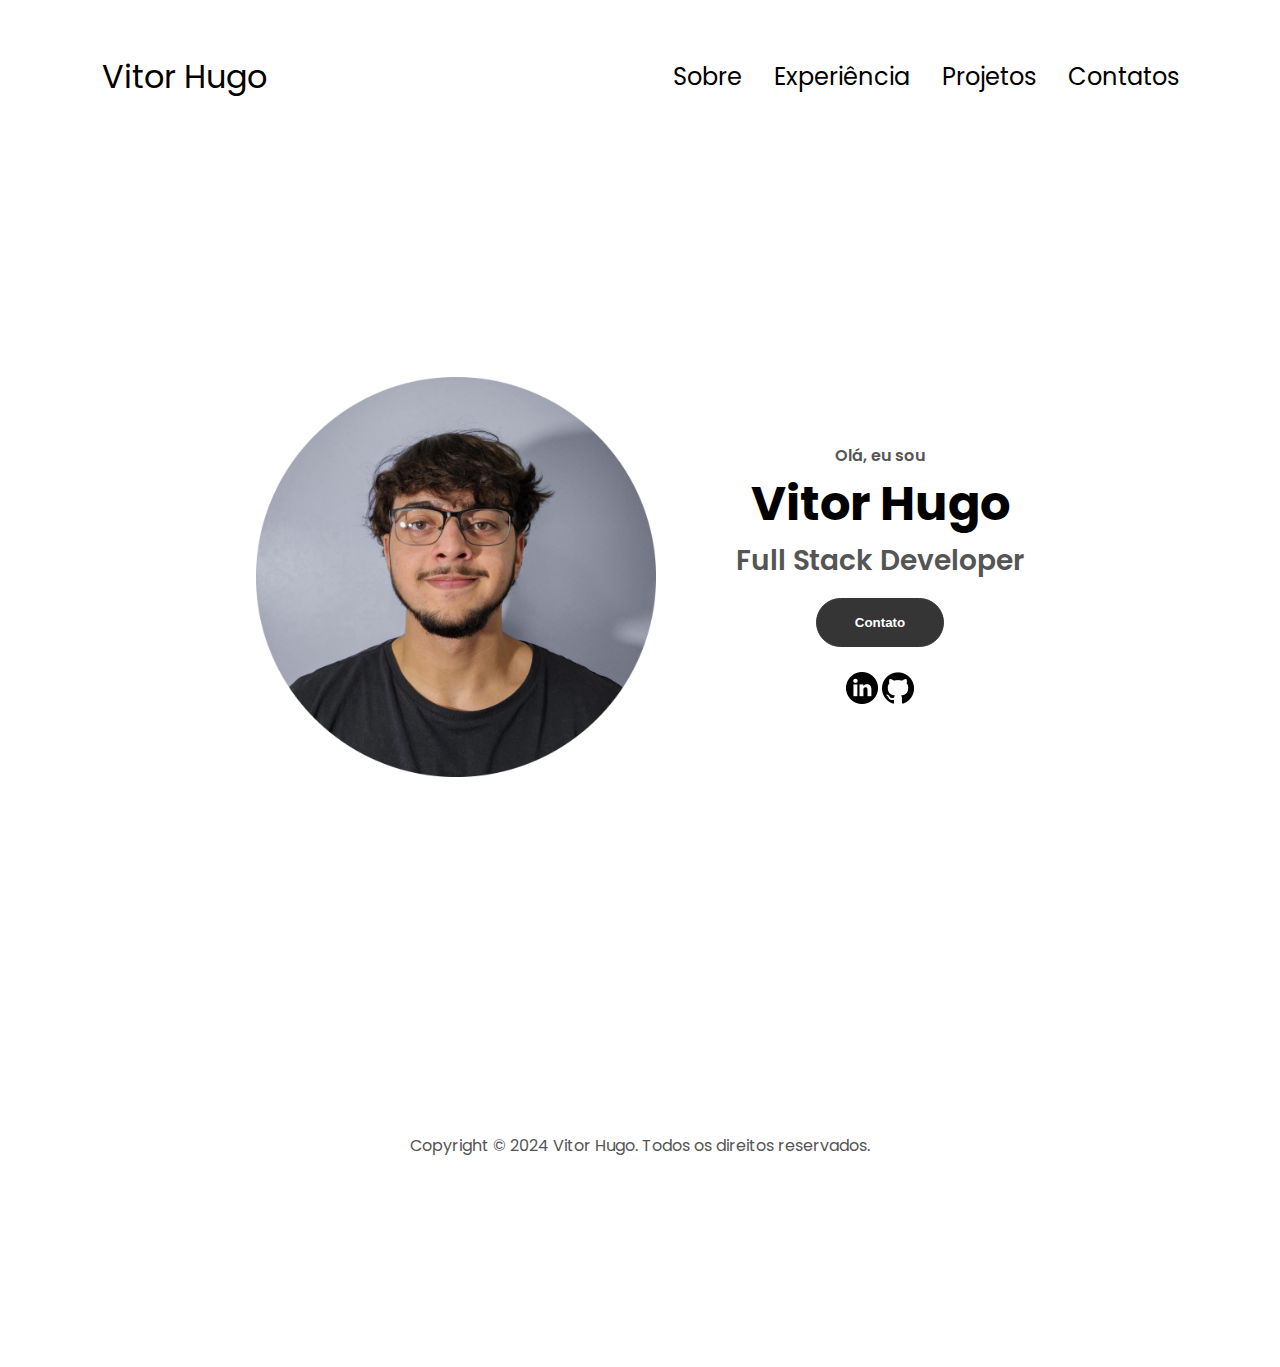
<file: index.html>
<!DOCTYPE html>
<html lang="pt-br">
  <head>
    <meta charset="UTF-8" />
    <meta http-equiv="X-UA-Compatible" content="IE=edge" />
    <meta name="viewport" content="width=device-width, initial-scale=1.0" />
    <title>Portifólio</title>
    <link rel="stylesheet" href="/css/style.css" />
    <link rel="stylesheet" href="/css/mediaqueries.css" />
  </head>
  <body>
    <div class="container-header">
      <nav id="nav">
        <div class="logo"> <a href="index.html">Vitor Hugo</a></div>
        <br>
        <div>
          <ul class="links">
            <li><a href="/html/sobre.html">Sobre</a></li>
            <li><a href="/html/experiencia.html">Experiência</a></li>
            <li><a href="/html/projetos.html">Projetos</a></li>
            <li><a href="/html/contato.html">Contatos</a></li>
          </ul>
        </div>
      </nav>
    </div>

    <!-- --------------------------------------------------------------------------------------------------------------- -->
    <section id="perfil">
      <div class="foto-container">
        <img src="assets/perfil.jpg" alt="Vitor Hugo foto de perfil" />
      </div>
      <div class="sessao-texto">
        <p class="sessao-p1">Olá, eu sou</p>
        <h1 class="titulo">Vitor Hugo</h1>
        <p class="sessao-p2">Full Stack Developer</p>
        <div class="container-botao">
         
          <button class="btn btn-color-1" onclick="location.href='https://api.whatsapp.com/send/?phone=5514998864183&text&type=phone_number&app_absent=0'">
            Contato
          </button>
        </div>
        <br>
        <div id="container-social">
          <img
            src="/assets/linkedin.png" alt="Meu perfil no linkedin" class="icon" onclick="location.href='https://linkedin.com/in/vitorhugorodri'"
          />
          <img
            src="/assets/github.png"
            alt="My Github perfil"
            class="icon"
            onclick="location.href='https://github.com/vitorhugouau'"
          />
        </div>
      </div>
    </section>
    <!-- --------------------------------------------------------------------------------------------- -->
<br>
    <footer>
      <p>Copyright &#169; 2024 Vitor Hugo. Todos os direitos reservados.</p>
    </footer>

  </body>
</html>
</file>
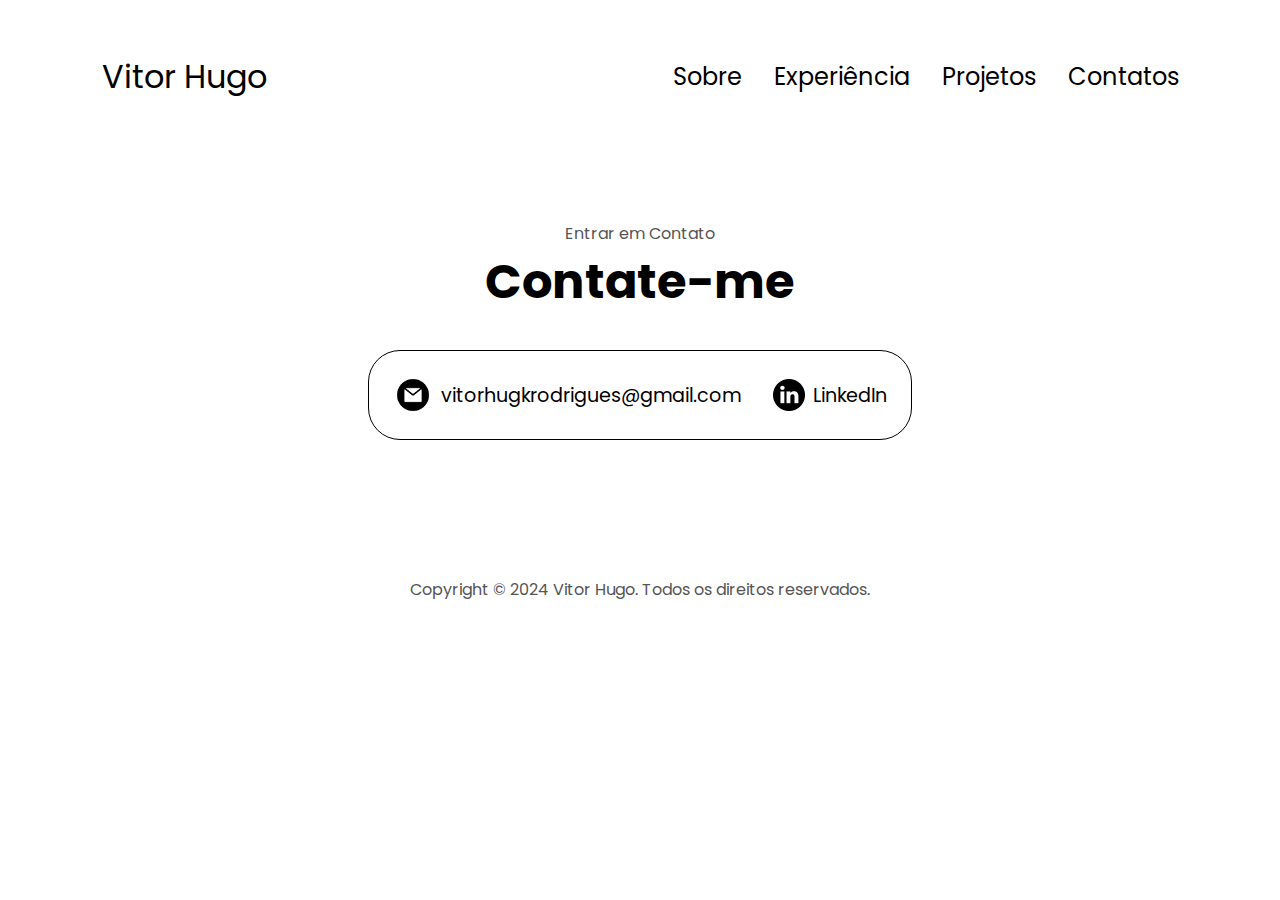
<file: html/contato.html>
<!DOCTYPE html>
<html lang="pt-br">
  <head>
    <meta charset="UTF-8" />
    <meta http-equiv="X-UA-Compatible" content="IE=edge" />
    <meta name="viewport" content="width=device-width, initial-scale=1.0" />
    <title>Meu Contato</title>
    <link rel="stylesheet" href="/css/style.css" />
    <link rel="stylesheet" href="/css/mediaqueries.css" />
  </head>
  <body>
    <div class="container-header">
      <nav id="nav">
        <div class="logo"> <a href="../index.html">Vitor Hugo</a></div>
        <br>
        <div>
          <ul class="links">
            <li><a href="sobre.html">Sobre</a></li>
            <li><a href="experiencia.html">Experiência</a></li>
            <li><a href="projetos.html">Projetos</a></li>
            <li><a href="contato.html">Contatos</a></li>
          </ul>
        </div>
      </nav>
    </div>
    
    <section id="contato">
        <p class="sessao-p1">Entrar em Contato</p>
        <h1 class="titulo">Contate-me</h1>
        <div class="contato-container">
          <div class="contato-info-container">
            <img
              src="/assets/email.png"
              alt="Email"
              class="icon contato-icon email-icon"
            />
            <p><a href="mailto:vitorhugkrodrigues@gmail.com">vitorhugkrodrigues@gmail.com</a></p>
          </div>
          <div class="contato-info-container">
            <img
              src="/assets/linkedin.png"
              alt="LinkedIn icon"
              class="icon contato-icon"
            />
            <p><a href="https://linkedin.com/in/vitorhugorodri">LinkedIn</a></p>
          </div>
        </div>
      </section>
      <br>
          <footer>
            <p>Copyright &#169; 2024 Vitor Hugo. Todos os direitos reservados.</p>
          </footer>

        </body>
      </html>
</file>
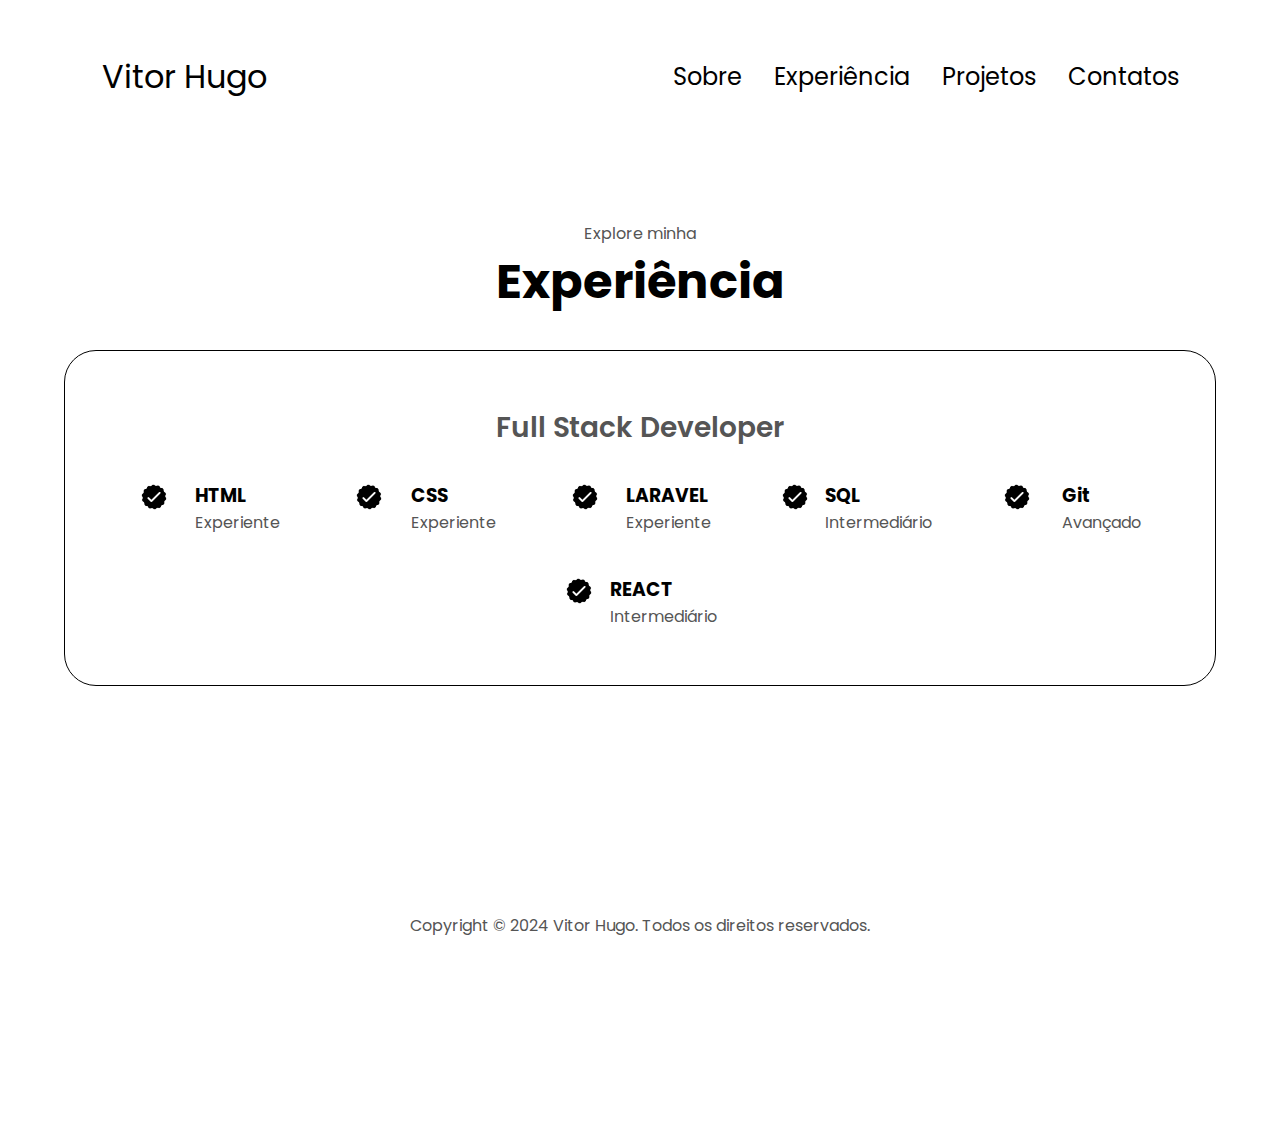
<file: html/experiencia.html>
<!DOCTYPE html>
<html lang="pt-br">
  <head>
    <meta charset="UTF-8" />
    <meta http-equiv="X-UA-Compatible" content="IE=edge" />
    <meta name="viewport" content="width=device-width, initial-scale=1.0" />
    <title>Minhas Experiências</title>
    <link rel="stylesheet" href="/css/style.css" />
    <link rel="stylesheet" href="/css/mediaqueries.css" />
  </head>
  <body>
    <div class="container-header">
      <nav id="nav">
        <div class="logo"> <a href="../index.html">Vitor Hugo</a></div>
        <br>
        <div>
          <ul class="links">
            <li><a href="sobre.html">Sobre</a></li>
            <li><a href="experiencia.html">Experiência</a></li>
            <li><a href="projetos.html">Projetos</a></li>
            <li><a href="contato.html">Contatos</a></li>
          </ul>
        </div>
      </nav>
    </div>
    
    <section id="experiencia">
        <p class="sessao-p1">Explore minha</p>
        <h1 class="titulo">Experiência</h1>
        <div class="experiencia-container">
          <div class="sobre-containers">
            <div class="detalhes-container">
              <h2 class="experiencia-sub-titulo">Full Stack Developer</h2>
              <div class="article-container">
                <article>
                  <img
                    src="/assets/checkmark.png"
                    alt="Experience icon"
                    class="icon"
                  />
                  <div>
                    <h3>HTML</h3>
                    <p> Experiente</p>
                  </div>
                </article>
                <article>
                  <img
                    src="/assets/checkmark.png"
                    alt="Experience icon"
                    class="icon"
                  />
                  <div>
                    <h3>CSS</h3>
                    <p>Experiente</p>
                  </div>
                </article>
                <article>
                  <img
                    src="/assets/checkmark.png"
                    alt="Experience icon"
                    class="icon"
                  />
                  <div>
                    <h3>LARAVEL</h3>
                    <p>Experiente</p>
                  </div>
                </article>
                <article>
                  <img
                    src="/assets/checkmark.png"
                    alt="Experience icon"
                    class="icon"
                  />
                  <div>
                    <h3>SQL</h3>
                    <p>Intermediário</p>
                  </div>
                </article>
                <article>
                  <img
                    src="/assets/checkmark.png"
                    alt="Experience icon"
                    class="icon"
                  />
                  <div>
                    <h3>Git</h3>
                    <p>Avançado</p>
                  </div>
                </article>
                <article>
                  <img
                    src="/assets/checkmark.png"
                    alt="Experience icon"
                    class="icon"
                  />
                  <div>
                    <h3>REACT</h3>
                    <p>Intermediário</p>
                  </div>
                </article>
              </div>
            </div>
          </div>
        </div>
      </section>
          <footer>
            <p>Copyright &#169; 2024 Vitor Hugo. Todos os direitos reservados.</p>
          </footer>
          
        </body>
      </html>
</file>
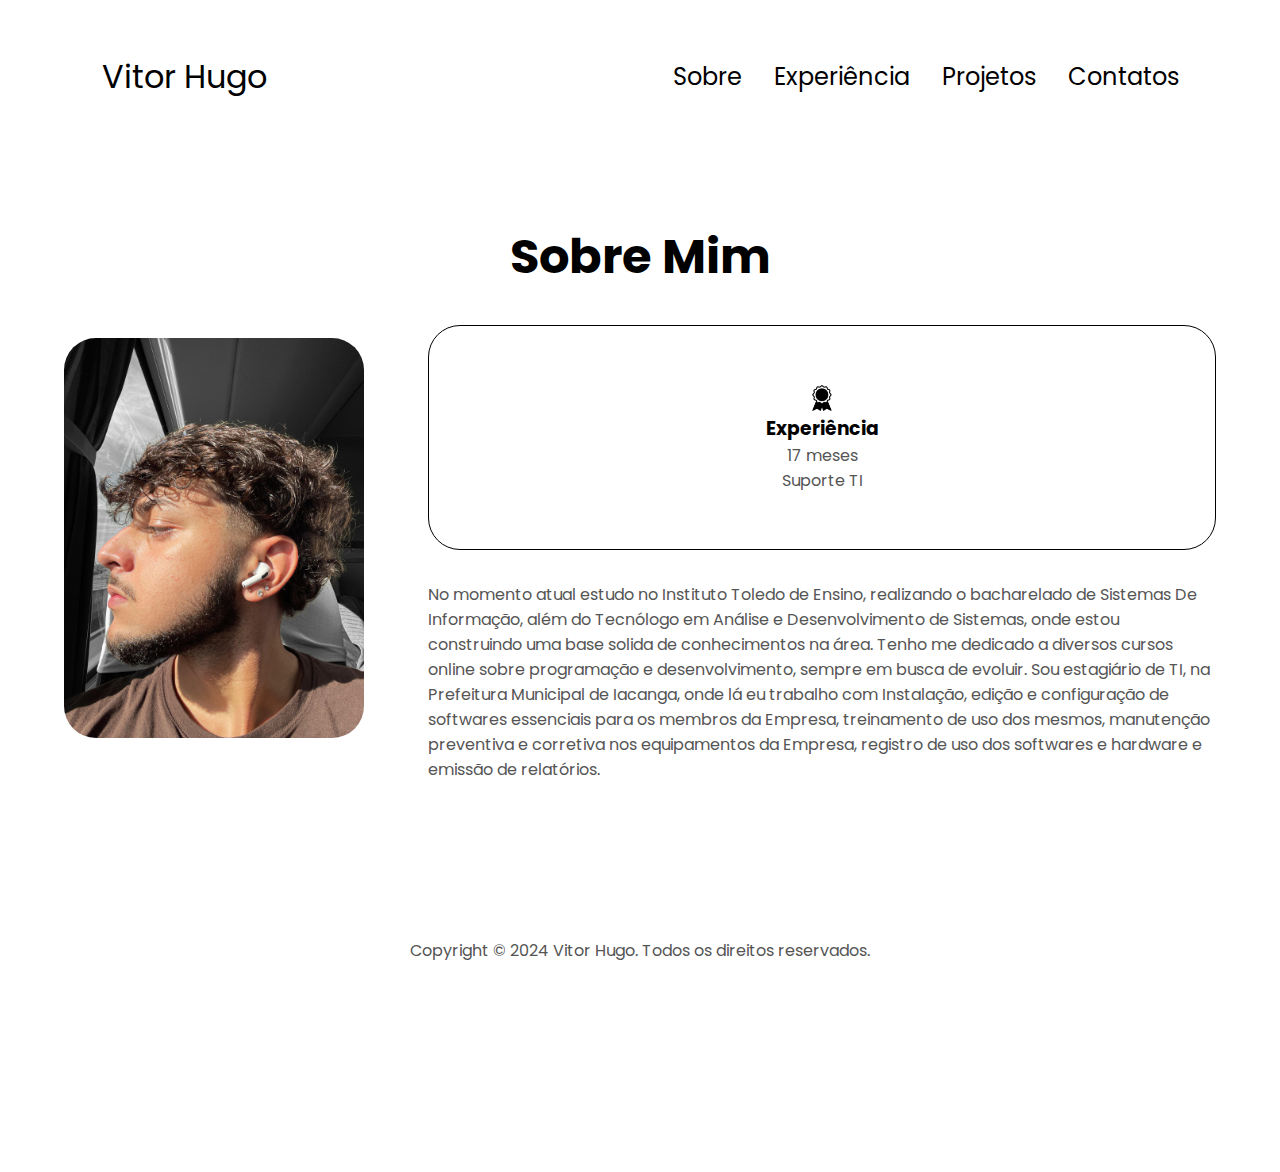
<file: html/sobre.html>
<!DOCTYPE html>
<html lang="pt-br">
  <head>
    <meta charset="UTF-8" />
    <meta http-equiv="X-UA-Compatible" content="IE=edge" />
    <meta name="viewport" content="width=device-width, initial-scale=1.0" />
    <title>Sobre Mim</title>
    <link rel="stylesheet" href="/css/style.css" />
    <link rel="stylesheet" href="/css/mediaqueries.css" />
  </head>
  <body>
    <div class="container-header">
      <nav id="nav">
        <div class="logo"> <a href="../index.html">Vitor Hugo</a></div>
        <br>
        <div>
          <ul class="links">
            <li><a href="sobre.html">Sobre</a></li>
            <li><a href="experiencia.html">Experiência</a></li>
            <li><a href="projetos.html">Projetos</a></li>
            <li><a href="contato.html">Contatos</a></li>
          </ul>
        </div>
      </nav>
    </div>
    
    <section id="sobre">
        <!-- <p class="sessao-p1">Get To Know More</p> -->
        <h1 class="titulo">Sobre Mim</h1>
        <div class="sessao-container">
          <div class="foto-container2">
            <img
              src="/assets/sobre.jpg"
              alt="Profile picture"
              class="sobre-pic"
            />
          </div>
          <div class="sobre-detalhes-container">
            <div class="sobre-containers">
              <div class="detalhes-container">
                <img
                  src="/assets/experience.png"
                  alt="Experience icon"
                  class="icon"
                />
                <h3>Experiência</h3>
                <p>17 meses <br />Suporte TI</p>
              </div>
              
            </div>
            <div class="texto-container">
              <p>
                No momento atual estudo no Instituto Toledo de Ensino, realizando o bacharelado de Sistemas De Informação, além do 
                Tecnólogo em Análise e Desenvolvimento de Sistemas, onde estou construindo uma base solida de conhecimentos na 
                área. Tenho me dedicado a diversos cursos online sobre programação e desenvolvimento, sempre em busca de evoluir.
                Sou estagiário de TI, na Prefeitura Municipal de Iacanga, onde lá eu trabalho com Instalação, edição e configuração 
                de softwares essenciais para os membros da Empresa, treinamento de uso dos mesmos, manutenção preventiva e corretiva 
                nos equipamentos da Empresa, registro de uso dos softwares e hardware e emissão de relatórios.
              </p>
            </div>
          </div>
        </div>
        
      </section>
      <br>
          <footer>
            <p>Copyright &#169; 2024 Vitor Hugo. Todos os direitos reservados.</p>
          </footer>
         
        </body>

      </html>
</file>
<file: css/style.css>
@import url("https://fonts.googleapis.com/css2?family=Poppins:wght@300;400;500;600&display=swap");

:root{
  --rgb858585: rgb(85, 85, 85);
  --black: black;
  --white: white;
  --grey: grey;
  --rgb181: rgb(181, 181, 181);
  --rgb53: rgb(53, 53, 53) 0.1rem solid;
  --rgb535353: rgb(53, 53, 53);
  --rgb255: rgb(255, 255, 255) 0.1rem solid;
  --rgb: rgb(163, 163, 163);
  --rgb0: rgb(0, 0, 0);
  --rgb250: rgb(250, 250, 250);

}

* {
  margin: 0;
  padding: 0;
}

body {
  font-family: "Poppins", sans-serif;
}

html {
  scroll-behavior: smooth;
}

p {
  color: var(--rgb858585);
}

a,
.btn {
  transition: all 300ms ease;
}

nav,
.links {
  display: flex;
}

nav {
  justify-content: space-around;
  align-items: center;
  height: 17vh;
}

.links {
  gap: 2rem;
  list-style: none;
  font-size: 1.5rem;
  z-index: 99;
  display: flex;
}

a {
  color: var(--black);
  text-decoration: none;
  text-decoration-color: var(--white);;
}

a:hover {
  color: var(--grey);
  text-decoration: underline;
  text-underline-offset: 1rem;
  text-decoration-color: var(--rgb181);;
}

.logo {
  font-size: 2rem;
}

.logo:hover {
  cursor: default;
}

section {
  padding-top: 4vh;
  height: 72vh;
  margin: 0 10rem;
  box-sizing: border-box;
  min-height: fit-content;
}

.sessao-container {
  display: flex;
}

#perfil {
  display: flex;
  justify-content: center;
  gap: 5rem;
  height: 80vh;
}

.foto-container {
  display: flex;
  height: 400px;
  width: 400px;
  margin: auto 0;
  border-radius: 50%;
}
.foto-container2 {
  display: flex;
  height: 400px;
  width: 400px;
  margin: auto 0;
  border-radius: 50%;
}

.sessao-texto {
  align-self: center;
  text-align: center;
}

.sessao-texto p {
  font-weight: 600;
}

.sessao-p1 {
  text-align: center;
}

.sessao-p2 {
  font-size: 1.75rem;
  margin-bottom: 1rem;
}

.titulo {
  font-size: 3rem;
  text-align: center;
}

#sociais {
  display: flex;
  justify-content: center;
  margin-top: 1rem;
  gap: 1rem;
}

.icon {
  cursor: pointer;
  height: 2rem;
}

.container-botao {
  display: flex;
  justify-content: center;
  gap: 1rem;
}

.btn {
  font-weight: 600;
  transition: all 300ms ease;
  padding: 1rem;
  width: 8rem;
  border-radius: 2rem;
}

.btn-color-1,
.btn-color-2 {
  border: var(--rgb53);
}

.btn-color-1:hover,
.btn-color-2:hover {
  cursor: pointer;
}

.btn-color-1,
.btn-color-2:hover {
  background: var(--rgb535353);;
  color: var(--white);;
}

.btn-color-1:hover {
  background: var(--rgb0);
}

.btn-color-2 {
  background: none;
}

.btn-color-2:hover {
  border: var(--rgb255);
}

.container-botao {
  gap: 1rem;
}

#sobre {
  position: relative;
}

.sobre-containers {
  gap: 2rem;
  margin-bottom: 2rem;
  margin-top: 2rem;
}

.sobre-detalhes-container {
  justify-content: center;
  flex-direction: column;
}

.sobre-containers,
.sobre-detalhes-container {
  display: flex;
}

.sobre-pic {
  border-radius: 2rem;
}

.detalhes-container {
  padding: 3.5rem;
  width: 7rem !important;
  display: flex;
  flex-direction: column;
  flex: 1;
  background: var(--white);;
  border-radius: 2rem;
  border: var(--rgb53);
  border-color: var(--rgb163);
  text-align: center;
  align-content: center;
  justify-content: center;
  align-items: center;
}

.sessao-container {
  gap: 4rem;
  height: 80%;
}

#experiencia {
  position: relative;
}

.experiencia-sub-titulo {
  color: var(--rgb858585);
  font-weight: 600;
  font-size: 1.75rem;
  margin-bottom: 2rem;
}

.experiencia-container {
  display: flex;
  justify-content: center;
  flex-direction: column;
}

.article-container {
  display: flex;
  text-align: initial;
  flex-wrap: wrap;
  flex-direction: row;
  gap: 2.5rem;
  justify-content: space-around;
}

article {
  display: flex;
  width: 10rem;
  justify-content: space-around;
  gap: 0.5rem;
}

article .icon {
  cursor: default;
}

#projetos {
  position: relative;
}

.color-container {
  border-color: var(--rgb163);
  background: var(--rgb250);
}

.projetos-imagem {
  border-radius: 2rem;
  width: 90%;
  height: 90%;
}

.titulo-projeto {
  margin: 1rem;
  color: var(--black);
}

.projetos-botao {
  color: var(--black);
  border-color: var(--rgb163);
}

/* contato */

#contato {
  display: flex;
  justify-content: center;
  flex-direction: column;
  height: 70vh;
}

.contato-container {
  display: flex;
  justify-content: center;
  border-radius: 2rem;
  border: var(--rgb53);
  border-color: var(--rgb163);
  background: (250, 250, 250);
  margin: 2rem auto;
  padding: 0.5rem;
}

.contato-info-container {
  display: flex;
  align-items: center;
  justify-content: center;
  gap: 0.5rem;
  margin: 1rem;
}

.contato-info-container p {
  font-size: larger;
}

.contato-icon {
  cursor: default;
}

.email-icon {
  height: 2.5rem;
}

/* FOOTER SECTION */

footer {
  height: 26vh;
  margin: 0 1rem;
}

footer p {
  text-align: center;
  margin-top: 2em; /* Adicionei margem superior */

}
.projeto-footer{
  margin-top: 28em; /* Adicionei margem superior */
}
</file>
<file: css/mediaqueries.css>
@media screen and (max-width: 1880) {
  footer p {
    text-align: center;
    margin-top: 5rem;
    /* Adicionei margem superior */
  }

  .projeto-footer {
    margin-top: 28em;
    /* Adicionei margem superior */
  }

  @media screen and (max-height: 900px) {
    #experiencia {
      margin: 10rem 5% 0 5%;
      /* Aumentei a margem superior para 5rem */
    }

    section {
      margin: 8rem 5% 0 5%;
      /* Aumentei a margem superior para 5rem */
    }
  }

  @media screen and (max-height: 778px) {
    #experiencia {
      margin: 10rem 5% 0 5%;
      /* Aumentei a margem superior para 5rem */
    }

    section {
      margin: 8rem 5% 0 5%;
      /* Aumentei a margem superior para 5rem */
    }
  }

  @media screen and (max-height: 615px) {
    section {
      margin: 1rem 5% 0 5%;
      /* Aumentei a margem superior para 5rem */
    }

    .sobre-detalhes-container {
      margin: 6rem 5% 0 5%;
      /* Aumentei a margem superior para 5rem */
    }

  }

  @media screen and (max-height: 615px) {
    .sobre-detalhes-container {
      margin: 10rem 5% 0 5%;
      /* Aumentei a margem superior para 5rem */
    }
  }

  @media screen and (max-height: 560px) {
    #experiencia {
      margin: 12rem 5% 0 5%;
      /* Aumentei a margem superior para 5rem */

    }
  }

}

@media screen and (max-width: 1400px) {
  #perfil {
    height: 83vh;
    margin-bottom: 6rem;
  }

  .sobre-containers {
    flex-wrap: wrap;
  }

  #contato,
  #projetos {
    height: fit-content;
  }

  footer p {
    text-align: center;
    margin-top: 5rem;
    /* Adicionei margem superior */
  }

  .projeto-footer {
    margin-top: 8em;
    /* Adicionei margem superior */
  }

  section {
    margin: 2rem 5% 0 5%;
    /* Aumentei a margem superior para 5rem */
  }

  @media screen and (max-height: 778px) {
    #experiencia {
      margin: 10rem 5% 0 5%;
      /* Aumentei a margem superior para 5rem */
    }

    section {
      margin: 8rem 5% 0 5%;
      /* Aumentei a margem superior para 5rem */
    }
  }

  @media screen and (max-height: 615px) {
    section {
      margin: 1rem 5% 0 5%;
      /* Aumentei a margem superior para 5rem */
    }

    .sobre-detalhes-container {
      margin: 6rem 5% 0 5%;
      /* Aumentei a margem superior para 5rem */
    }

  }

  @media screen and (max-height: 615px) {
    .sobre-detalhes-container {
      margin: 10rem 5% 0 5%;
      /* Aumentei a margem superior para 5rem */
    }
  }

  @media screen and (max-height: 560px) {
    #experiencia {
      margin: 12rem 5% 0 5%;
      /* Aumentei a margem superior para 5rem */

    }
  }
}

@media screen and (max-width: 1260px) {

  @media screen and (max-height: 615px) {

    footer p {
      text-align: center;
      margin-top: 20rem;
      /* Adicionei margem superior */
    }

  }

}

@media screen and (max-width: 1200px) {

  #nav {
    display: flex;
    flex-direction: column;
    align-items: center;
    z-index: 10;
    margin-top: 3rem;
    /* Adicionei margem superior */
  }

  #contato {
    margin: 10rem 5% 0 5%;
    /* Aumentei a margem superior para 5rem */
  }

  .logo {
    font-size: 2.1rem;
    height: 9px;
    margin: 2rem auto 1rem;
    /* Aumentei a margem superior */
    align-items: center;
  }

  #contato {
    height: 45vh;
  }

  .contato-container {
    display: flex;
    flex-direction: column;
  }

  .links {
    display: flex;
    flex-direction: column;
    gap: 10px;
    justify-content: center;
    width: 45px;
    align-items: center;
    margin-top: 1rem;
    /* Adicionei margem superior */
  }

  #experiencia,
  .experiencia-container {
    margin-top: 7rem;
  }

  .sessao-p1 {
    font-size: 2rem;
  }

  #perfil,
  .sessao-container {
    display: block;

  }

  section,
  .sessao-container {
    height: fit-content;
  }

  section {
    margin: 9rem 5% 0 5%;
    /* Aumentei a margem superior para 5rem */
  }

  .foto-container {
    width: 260px;
    height: 260px;
    margin: 0 auto 2rem;
  }

  .foto-container2 {
    width: 200px;
    height: 260px;
    margin: 0 auto 2rem;
  }

  .sobre-containers {
    margin-top: 0;
  }

  footer p {
    text-align: center;
    margin-top: 5rem;
    /* Adicionei margem superior */

  }

  @media screen and (max-height: 778px) {
    #experiencia {
      margin: 10rem 5% 0 5%;
      /* Aumentei a margem superior para 5rem */

    }
  }

  @media screen and (max-height: 601px) {
    #contato {
      margin: 14.8rem 5% 0 5%;
      /* Aumentei a margem superior para 5rem */

    }
  }

  @media screen and (max-height: 560px) {
    #experiencia {
      margin: 12rem 5% 0 5%;
      /* Aumentei a margem superior para 5rem */

    }
  }

}

@media screen and (max-width: 834px) {

  .foto-container {
    width: 260px;
    height: 260px;
    margin: 0 auto 2rem;
  }

  .foto-container2 {
    width: 170px;
    height: 240px;
    margin: 0 auto 2rem;
  }

}

@media screen and (max-width: 600px) {

  #contato,
  footer {
    height: 40vh;
  }

  .projeto-footer {
    margin-top: 2em;
    /* Adicionei margem superior */
  }

  #perfil {
    height: 83vh;
    margin-bottom: 0;
  }

  article {
    font-size: 1rem;
  }

  footer nav {
    height: fit-content;
    margin-bottom: 2rem;
  }

  .contact-info-upper-container,
  .container-botao {
    flex-wrap: wrap;
  }

  .contato-container {
    font-size: 0.8rem;
  }

  .contact-info-container {
    margin: 0;
  }

  .sessao-p1 {
    font-size: 1.2rem;
  }

  .experiencia-sub-titulo {
    font-size: 1.25rem;
  }

  .logo {
    font-size: 1.9rem;
  }

  .links {
    flex-direction: column;
    text-align: center;
    width: 45px;

  }

  .foto-container {
    width: auto;
    height: 60vw;
    justify-content: center;
  }

  .foto-container2 {
    width: auto;
    height: 60vw;
    justify-content: center;
  }

  .sessao-p2 {
    font-size: 1.25rem;
  }

  .titulo {
    font-size: 2.2rem;
  }

  .texto-container {
    text-align: center;
  }

  /* section {
    margin: 2rem 5% 0 5%; /* Aumentei a margem superior para 5rem 
  } */

  .experiencia-container {
    margin: 2rem 5% 0 5%;
    /* Aumentei a margem superior para 5rem */
  }

  @media screen and (max-height: 778px) {
    #experiencia {
      margin: 10rem 5% 0 5%;
      /* Aumentei a margem superior para 5rem */

    }
  }

  @media screen and (max-height: 560px) {
    #experiencia {
      margin: 12rem 5% 0 5%;
      /* Aumentei a margem superior para 5rem */

    }
  }
}

@media screen and (max-width: 560px) {
  section {
    margin: 9rem 5% 0 5%;
    /* Aumentei a margem superior para 5rem */
  }

  /* .sobre-containers{
    flex-direction: column;
    align-items: center;
     width: 50vh; 
     height: 50vh;  
  } */

}

@media screen and (max-width: 390px) {
  .logo {
    font-size: 1.9rem;
  }

  section {
    margin: 9rem 5% 0 5%;
    /* Aumentei a margem superior para 5rem */

  }

  .links {
    font-size: 1.4rem;
    width: 45px;
  }

  .contato-container {
    font-size: 0.6rem;

  }

  #contato {
    margin: 10rem 5% 0 5%;
    /* Aumentei a margem superior para 5rem */
  }

  .experiencia-container {
    margin: 2rem 5% 0 5%;
    /* Aumentei a margem superior para 5rem */
  }

  #experiencia {
    margin: 8rem 5% 0 5%;
    /* Aumentei a margem superior para 5rem */

  }

  @media screen and (max-height: 844px) {
    #contato {
      margin: 12rem 5% 0 5%;
      /* Aumentei a margem superior para 5rem */
    }

  }

  @media screen and (max-height: 780px) {
    #experiencia {
      margin: 10rem 5% 0 5%;
      /* Aumentei a margem superior para 5rem */

    }
  }

  @media screen and (max-height: 560px) {
    #experiencia {
      margin: 12rem 5% 0 5%;
      /* Aumentei a margem superior para 5rem */

    }
  }
}

@media screen and (max-width: 320px) {

  section {
    margin: 14rem 5% 0 5%;
    /* Aumentei a margem superior para 5rem */
  }

  #contato {
    margin: 16rem 5% 0 5%;
    /* Aumentei a margem superior para 5rem */
  }
}

@media screen and (max-width: 162px) {
  section {
    margin: 16rem 5% 0 5%;
    /* Aumentei a margem superior para 5rem */
  }

  .detalhes-container {
    border: none;
  }

  footer p {
    text-align: center;
    margin-top: 15rem;
    /* Adicionei margem superior */
  }

  .sobre-detalhes-container {
    margin: 2rem 5% 0 5%;
    /* Aumentei a margem superior para 5rem */
    font-size: 0.8rem;
    align-items: center;
  }

  #experiencia {
    margin: 17rem 5% 0 5%;
    /* Aumentei a margem superior para 5rem */

    align-items: center;
  }

  .sessao-p1 {
    font-size: 1.5rem;
  }

  .titulo {
    font-size: 1.5rem;
  }

  .experiencia-container {
    font-size: 0.5rem;
    align-items: center;
  }

  .experiencia-sub-titulo {
    font-size: 1.3rem;
  }

  .icon {

    width: 17px;
    height: 17px;
  }

  p {
    font-size: 0.8rem;
  }

  h3 {
    font-size: 1rem;
  }

  #contato {
    margin: 25rem 5% 0 5%;
    /* Aumentei a margem superior para 5rem */
  }

  .contato-container {
    border: none;
    align-items: center;
    flex-direction: column;
    font-size: 0.5rem;
    width: 1rem;
    padding: 1rem;

  }

  img.icon.contato-icon.email-icon,
  img.icon.contato-icon {
    display: none;
  }
}
</file>
